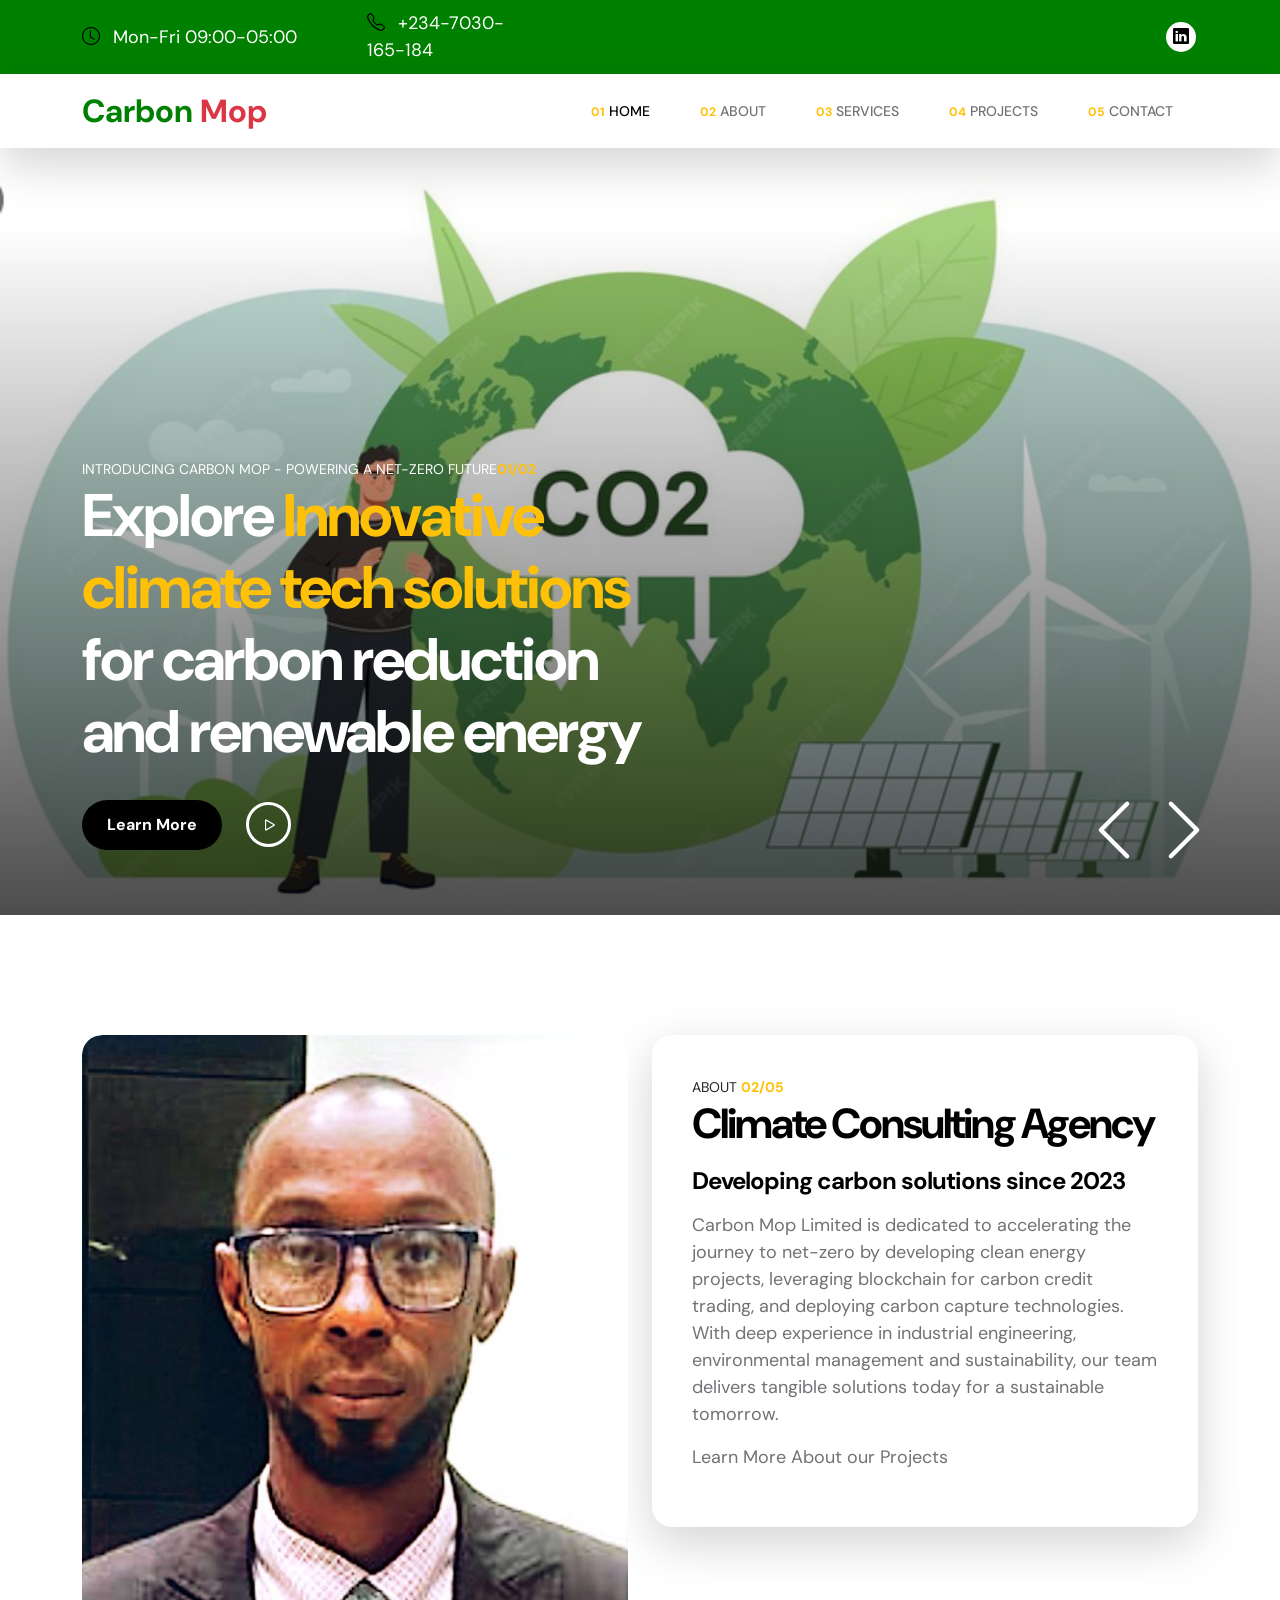
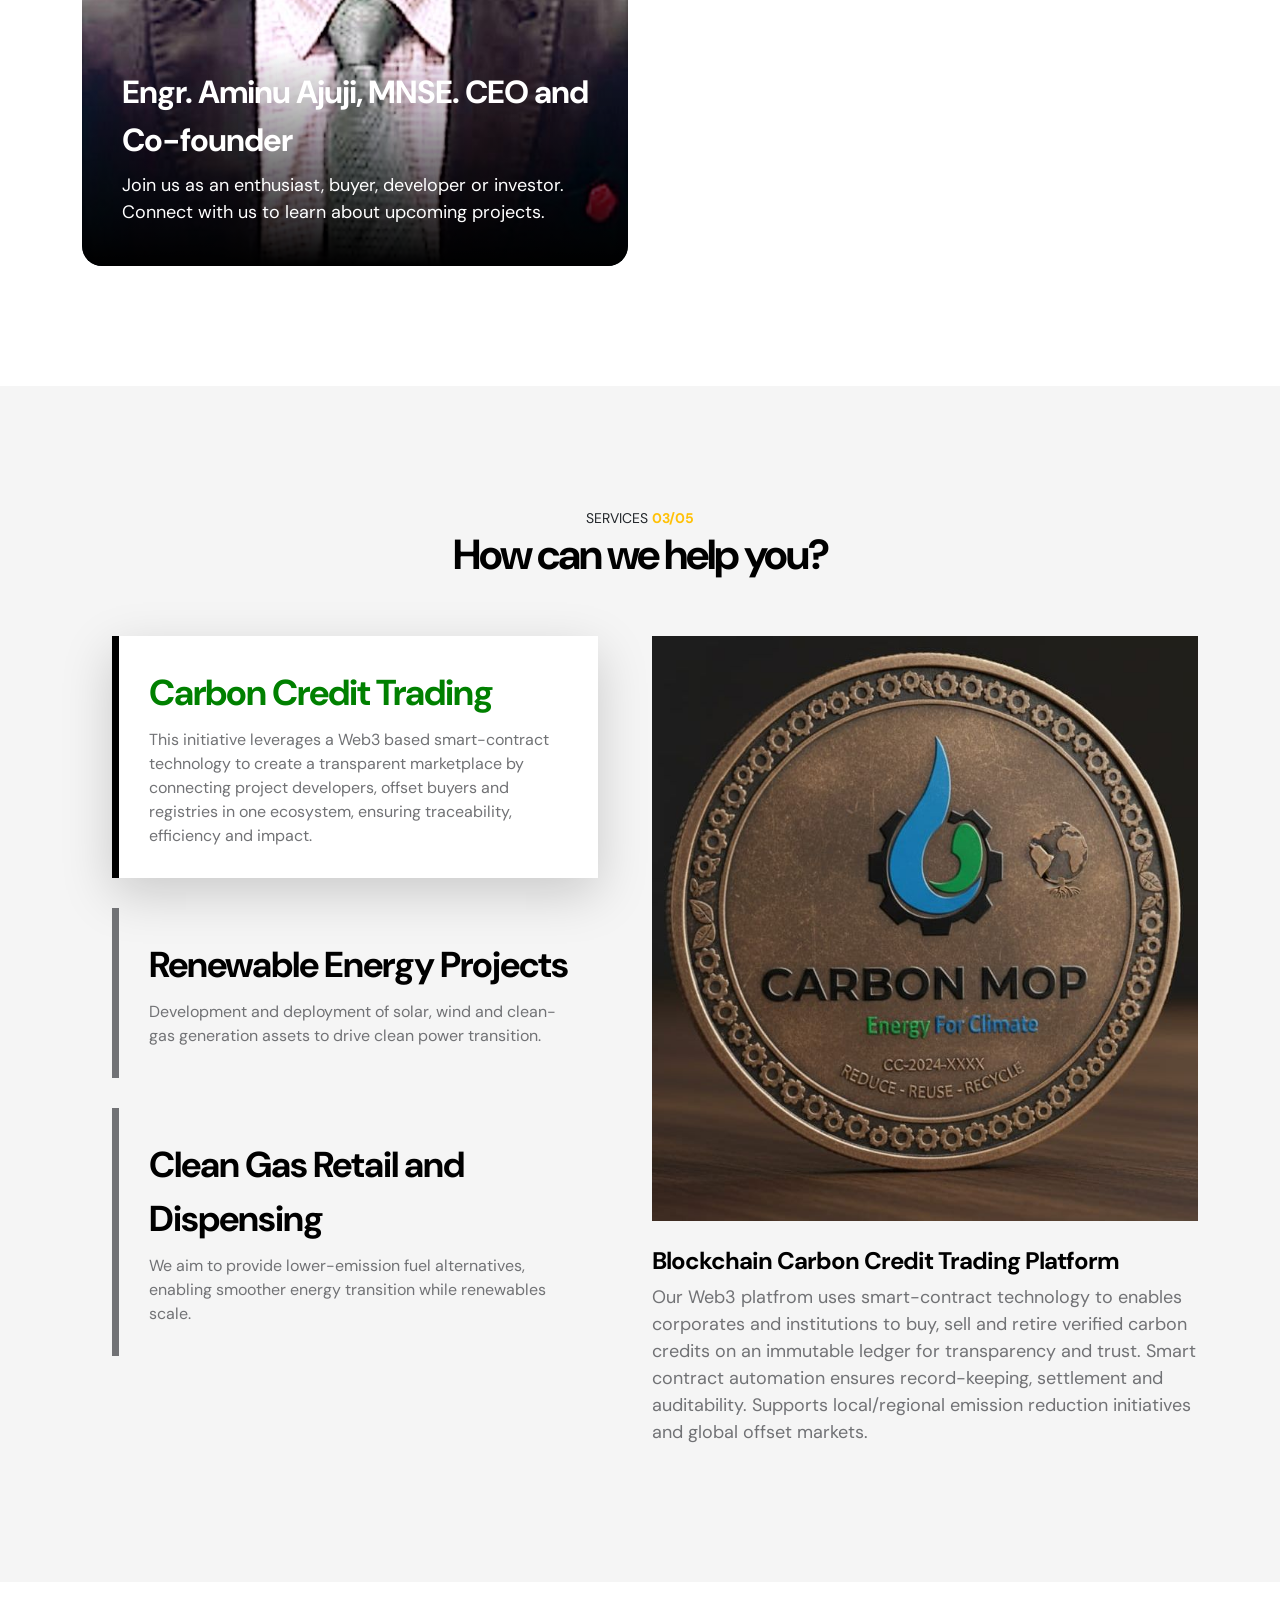
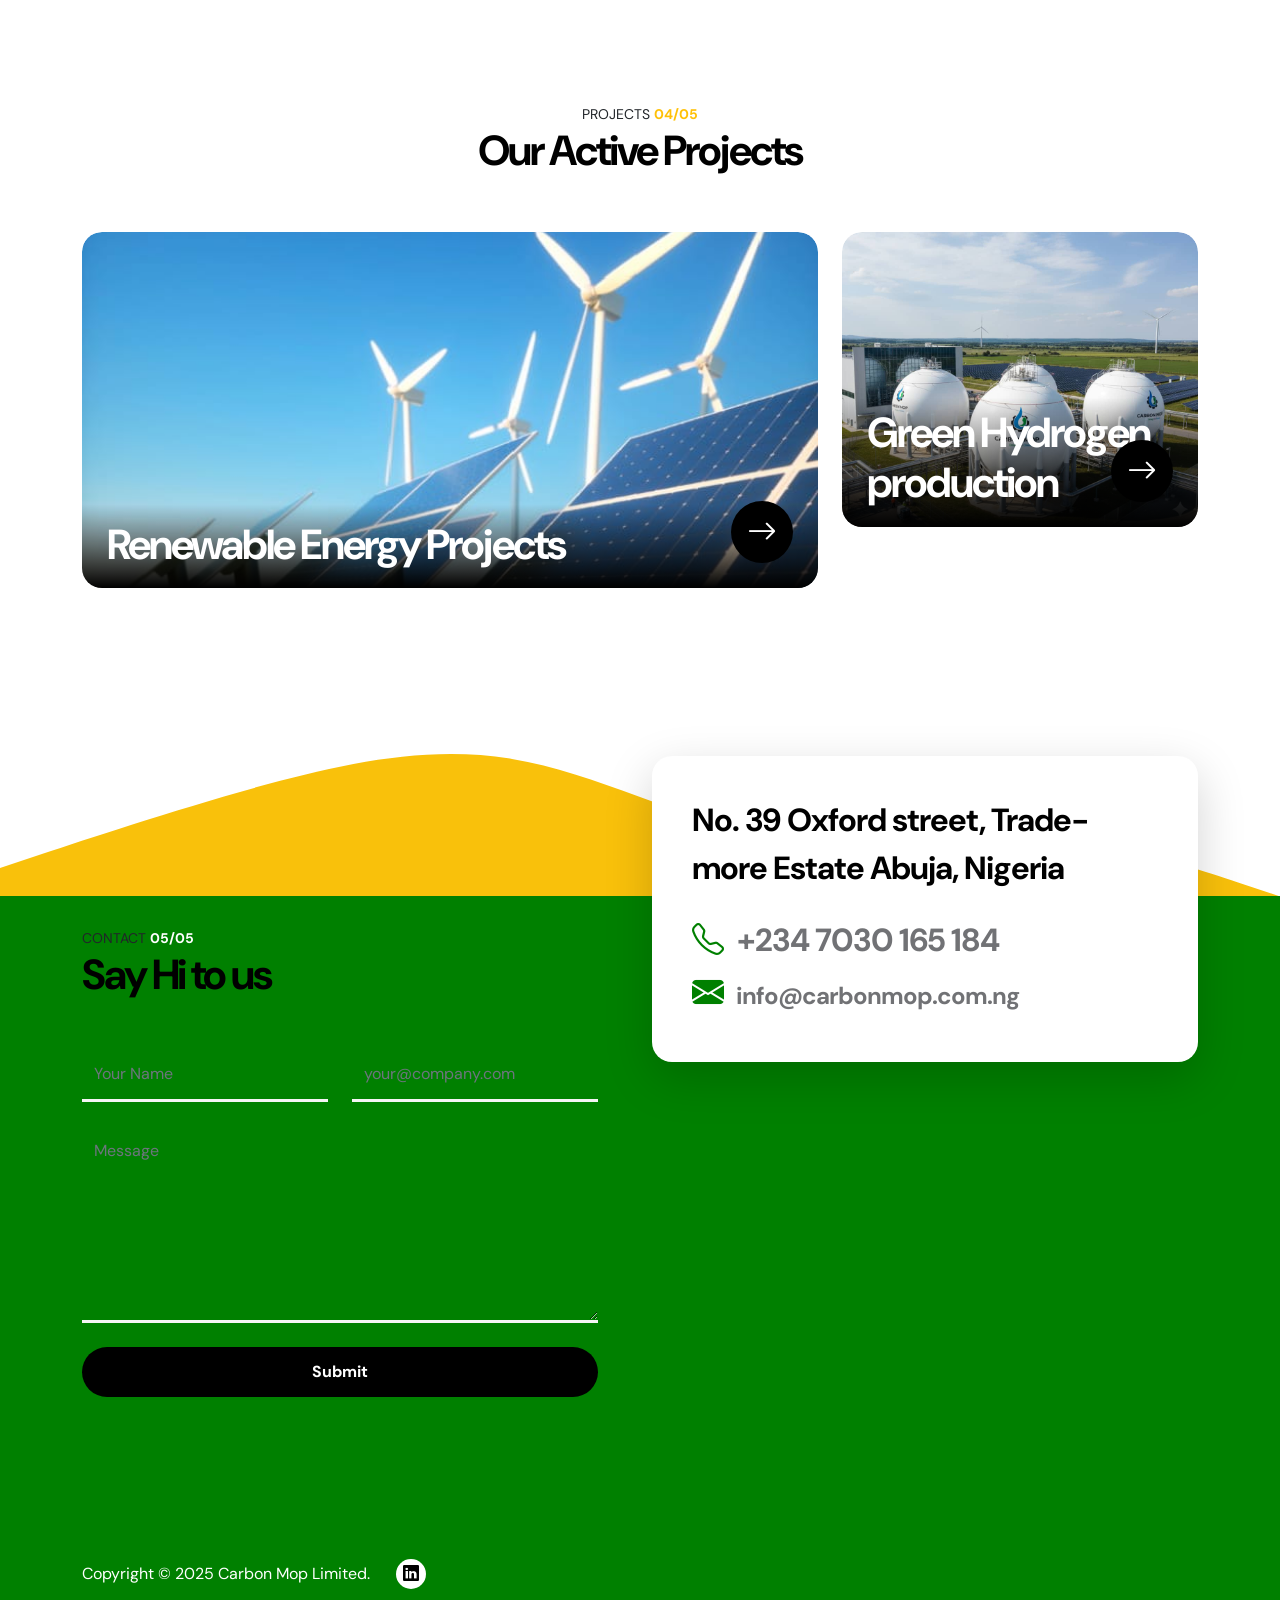
<file: index.html>
<!doctype html>
<html lang="en">
    <head>
        <meta charset="utf-8">
        <meta name="viewport" content="width=device-width, initial-scale=1">

        <meta name="description" content="">
        <meta name="author" content="Tooplate">

        <title>Carbon MOP Limited</title>

        <!-- CSS FILES -->
        <link rel="preconnect" href="https://fonts.googleapis.com">
        
        <link rel="preconnect" href="https://fonts.gstatic.com" crossorigin>
        
        <link href="https://fonts.googleapis.com/css2?family=DM+Sans:wght@400;500;700&display=swap" rel="stylesheet">

        <link href="css/bootstrap.min.css" rel="stylesheet">

        <link href="css/bootstrap-icons.css" rel="stylesheet">

        <link href="css/magnific-popup.css" rel="stylesheet">

        <link href="css/tooplate-waso-strategy.css" rel="stylesheet">
        
<!--


-->

    </head>
    
    <body id="section_1">

        <header class="site-header">
            <div class="container">
                <div class="row align-items-center">

                    <div class="col-lg-3 col-md-5 col-7">
                        <p class="text-white mb-0">
                            <i class="bi-clock site-header-icon me-2"></i>
                            Mon-Fri 09:00-05:00
                        </p>
                    </div>

                    <div class="col-lg-2 col-md-3 col-5">
                        <p class="text-white mb-0">
                            <a href="tel: +2347030165184" class="text-white">
                                <i class="bi-telephone site-header-icon me-2"></i>
                                +234-7030-165-184
                            </a>
                        </p>
                    </div>

                    <div class="col-lg-3 col-md-3 col-12 ms-auto">
                        <ul class="social-icon">
                           

                            <li><a href="https://www.linkedin.com/company/carbon-mop-limited/" class="social-icon-link bi-linkedin"></a></li>

                         <!--   <li><a href="https://twitter.com/minthu" class="social-icon-link bi-twitter"></a></li>
								 <li><a href="https://facebook.com/tooplate" class="social-icon-link bi-facebook"></a></li>

                            <li><a href="https://www.youtube.com/tooplate" class="social-icon-link bi-youtube"></a></li>-->
                        </ul>
                    </div>

                </div>
            </div>
        </header>

        <nav class="navbar navbar-expand-lg bg-white shadow-lg">
            <div class="container">

                <a href="#" class="navbar-brand">Carbon <span class="text-danger">Mop</span></a>

                <button class="navbar-toggler" type="button" data-bs-toggle="collapse" data-bs-target="#navbarNav" aria-controls="navbarNav" aria-expanded="false" aria-label="Toggle navigation">
                    <span class="navbar-toggler-icon"></span>
                </button>

                <div class="collapse navbar-collapse" id="navbarNav">
                    <ul class="navbar-nav ms-auto">
                        <li class="nav-item">
                            <a class="nav-link click-scroll" href="#section_1"><small class="small-title"><strong class="text-warning">01</strong></small> Home</a>
                        </li>

                        <li class="nav-item">
                            <a class="nav-link click-scroll" href="#section_2"><small class="small-title"><strong class="text-warning">02</strong></small> About</a>
                        </li>

                        <li class="nav-item">
                            <a class="nav-link click-scroll" href="#section_3"><small class="small-title"><strong class="text-warning">03</strong></small> Services</a>
                        </li>

                        <li class="nav-item">
                            <a class="nav-link click-scroll" href="file:///home/fauwaz/Documents/Websites/2130_waso_strategy/project-detail.html"><small class="small-title"><strong class="text-warning">04</strong></small> Projects</a>
                        </li>

                        <li class="nav-item">
                            <a class="nav-link click-scroll" href="#section_5"><small class="small-title"><strong class="text-warning">05</strong></small> Contact</a>
                        </li>
                    </ul>
                <div>
                        
            </div>
        </nav>

        <main>

            <section class="hero">
                <div class="container-fluid h-100">
                    <div class="row h-100">

                        <div id="carouselExampleCaptions" class="carousel carousel-fade hero-carousel slide" data-bs-ride="carousel">
                            <div class="carousel-inner">
                                <div class="carousel-item active">
                                    <div class="container position-relative h-100">
                                        <div class="carousel-caption d-flex flex-column justify-content-center">
                                            <small class="small-title">Introducing Carbon Mop - Powering a Net-Zero Future<strong class="text-warning">01/02</strong></small>

                                            <h1>Explore <span class="text-warning">Innovative climate tech solutions</span> for carbon reduction and renewable energy</h1>

                                            <div class="d-flex align-items-center mt-4">
                                                <a class="custom-btn btn custom-link" href="#section_3">Learn More</a>

                                                <a class="popup-youtube custom-icon d-flex ms-4" href="https://www.youtube.com/watch?v=AYaHuZ4BB6Y">
                                                    <i class="bi-play play-icon d-flex m-auto text-white"></i>
                                                </a>
                                            </div>
                                        </div>
                                    </div>

                                    <div class="carousel-image-wrap">
                                        <img src="images/slide/Screenshot From 2025-10-30 15-09-56.png" class="img-fluid carousel-image" alt="">
                                    </div>
                                </div>

                                <div class="carousel-item">
                                    <div class="container position-relative h-100">
                                        <div class="carousel-caption d-flex flex-column justify-content-center">
                                            <small class="small-title">Blockchain-Enabled Carbon Markets <strong class="text-warning">02/02</strong></small>

                                            <h1>Transparent. Secure. Scalable. <span class="text-warning">Trade carbon credits with confidence</span></h1>

                                            <div class="d-flex align-items-center mt-4">
                                                <a class="custom-btn btn custom-link" href="#section_3">Explore Capabilities</a>

                                                <a class="popup-youtube custom-icon d-flex ms-4" href="https://www.youtube.com/watch?v=VStvZjykQ00">
                                                    <i class="bi-play play-icon d-flex m-auto text-white"></i>
                                                </a>
                                            </div>
                                        </div>
                                    </div>
                                    
                                    <div class="carousel-image-wrap">
                                        <img src="images/slide/high-angle-two-stacks-coins-grass-with-jar-plants.jpg" class="img-fluid carousel-image" alt="">
                                    </div>
                                </div>

                                <button class="carousel-control-prev" type="button" data-bs-target="#carouselExampleCaptions" data-bs-slide="prev">
                                    <span class="carousel-control-prev-icon" aria-hidden="true"></span>
                                    <span class="visually-hidden">Previous</span>
                                </button>

                                <button class="carousel-control-next" type="button" data-bs-target="#carouselExampleCaptions" data-bs-slide="next">
                                    <span class="carousel-control-next-icon" aria-hidden="true"></span>
                                    <span class="visually-hidden">Next</span>
                                </button>
                            </div>
                        </div>

                    </div>
                </div>
            </section>


            <section class="about section-padding" id="section_2">
                <div class="container">
                    <div class="row">

                        <div class="col-lg-6 col-12 mb-5 mb-lg-0">
                            <div class="about-image-wrap h-100">
                                <img src="images/IMG-20251101-WA0003.jpg" class="img-fluid about-image" alt="">

                                <div class="about-image-info">
                                    <h4 class="text-white">Engr. Aminu Ajuji, MNSE. CEO and Co-founder</h4>

                                    <p class="text-white mb-0">Join us as an enthusiast, buyer, developer or investor. Connect with us to learn about upcoming projects.</p>
                                </div>
                            </div>
                        </div>

                        <div class="col-lg-6 col-12 d-flex flex-column">
                            <div class="about-thumb bg-white shadow-lg">
                                
                                <div class="about-info">
                                    <small class="small-title">About <strong class="text-warning">02/05</strong></small>

                                    <h2 class="mb-3">Climate Consulting Agency</h2>

                                    <h5 class="mb-3"> Developing carbon solutions since 2023</h5>

                                    <p>Carbon Mop Limited is dedicated to accelerating the journey to net-zero by developing clean energy projects, leveraging blockchain for carbon credit trading, and deploying carbon capture technologies. With deep experience in industrial engineering, environmental management and sustainability, our team delivers tangible solutions today for a sustainable tomorrow.</p>

                                    <p> <a href="project-detail.html">Learn More About our Projects</a></p>
                                </div>
                            </div>

                          <!--  <div class="row h-100">
                                <div class="col-lg-6 col-6">
                                    <div class="about-thumb d-flex flex-column justify-content-center bg-danger mb-lg-0 h-100">
                                        
                                        <div class="about-info">
                                            <h5 class="text-white mb-4">We're growing business dolor</h5>

                                            <a class="custom-btn btn custom-bg-primary" href="#section_3">Join us</a>
                                        </div>
                                    </div>
                                </div>

                                <div class="col-lg-6 col-6">
                                    <div class="about-thumb d-flex flex-column justify-content-center bg-warning mb-lg-0 h-100">
                                        
                                        <div class="about-info">
                                            <h5 class="text-white mb-4">How did you about us?</h5>

                                            <p class="text-white mb-0">Lorem ipsum dolor sit consectetur</p>
                                        </div>
                                    </div>
                                </div>-->
                            </div>
                        </div>

                    </div>
                </div>
            </section>

            <section class="services section-padding" id="section_3">
                <div class="container">
                    <div class="row">

                        <div class="col-lg-10 col-12 text-center mx-auto mb-5">
                            <small class="small-title">Services <strong class="text-warning">03/05</strong></small>

                            <h2>How can we help you?</h2>

                        </div>

                        <div class="col-lg-6 col-12">
                            <nav>
                                <div class="nav nav-tabs flex-column align-items-baseline" id="nav-tab" role="tablist">
                                    <button class="nav-link active" id="nav-business-tab" data-bs-toggle="tab" data-bs-target="#nav-business" type="button" role="tab" aria-controls="nav-business" aria-selected="true">
                                        <h3> Carbon Credit Trading </h3>

                                        <span>This initiative leverages a Web3 based smart-contract technology to create a transparent marketplace by connecting project developers, offset buyers and registries in one ecosystem, ensuring traceability, efficiency and impact.</span>
                                    </button>

                                    <button class="nav-link" id="nav-strategy-tab" data-bs-toggle="tab" data-bs-target="#nav-strategy" type="button" role="tab" aria-controls="nav-strategy" aria-selected="false">
                                        <h3>Renewable Energy Projects</h3>
                                        
                                        <span>Development and deployment of solar, wind and clean-gas generation assets to drive clean power transition.</span>
                                    </button>

                                    <button class="nav-link" id="nav-video-tab" data-bs-toggle="tab" data-bs-target="#nav-video" type="button" role="tab" aria-controls="nav-video" aria-selected="false">
                                        <h3>Clean Gas Retail and Dispensing</h3>
                                        
                                        <span>We aim to provide lower-emission fuel alternatives, enabling smoother energy transition while renewables scale.</span>
                                    </button>
                                </div>
                            </nav>
                        </div>

                        <div class="col-lg-6 col-12">
                            <div class="tab-content" id="nav-tabContent">
                                <div class="tab-pane fade show active" id="nav-business" role="tabpanel" aria-labelledby="nav-intro-tab">
                                    <img src="images/services/IMG-20251030-WA0001~2.jpg" class="img-fluid" alt="">

                                    <h5 class="mt-4 mb-2">Blockchain Carbon Credit Trading Platform</h5>

                                    <p>Our Web3 platfrom uses smart-contract technology to enables corporates and institutions to buy, sell and retire verified carbon credits on an immutable ledger for transparency and trust.

										Smart contract automation ensures record-keeping, settlement and auditability.

										Supports local/regional emission reduction initiatives and global offset markets.</p>

                                    <ul>
                                        
                                    </ul>
                                </div>

                                <div class="tab-pane fade show" id="nav-strategy" role="tabpanel" aria-labelledby="nav-strategy-tab">
                                    <img src="images/services/renewable-energy.jpg" class="img-fluid" alt="">

                                    <h5 class="mt-4 mb-2">Renewable Energy </h5>

                                    <div class="row">
                                        <div class="col-lg-6 col-12">
                                            <p>We identify opportunities, manage permitting and financing, build and operate renewable and clean energy projects from concept to commissioning.</p>
                                        </div>

                                        <div class="col-lg-6 col-12">
                                            <p>We partner with industrial users and communities to deliver resilient, low-carbon energy infrastructure.</p>
                                        </div>
                                    </div>
                                </div>

                                <div class="tab-pane fade show" id="nav-video" role="tabpanel" aria-labelledby="nav-video-tab">
                                    <img src="images/services/clean-gas-retail.jpg" class="img-fluid" alt="">

                                    <h5 class="mt-4 mb-2">Clean Gas Retailing</h5>

                                    <p>By providing lower-emission fuel alternatives, enabling smoother energy transition while renewables scale.</p>
                                </div>


                            </div>
                        </div>

                    </div>
                </div>
            </section>

            <section class="projects section-padding pb-0" id="section_4">
                <div class="container">
                    <div class="row">

                        <div class="col-lg-10 col-12 text-center mx-auto mb-5">
                            <small class="small-title">Projects <strong class="text-warning">04/05</strong></small>

                            <h2>Our Active Projects </h2>
                        </div>
						<!--
                        <div class="col-lg-4 col-12">
                            <div class="projects-thumb projects-thumb-small">
                                <a href="project-detail.html">
                                    <img src="images/projects/pj-gal-szabo-CIXXIWxxec4-unsplash.jpg" class="img-fluid projects-image" alt="">
                                    
                                    <div class="projects-info">
                                        <div class="projects-title-wrap">
                                            <small class="projects-small-title">Business</small>

                                            <h2 class="projects-title">MCL Group</h2>
                                        </div>

                                        <div class="projects-btn-wrap mt-4">
                                            <span class="custom-btn btn">
                                                <i class="bi-arrow-right"></i>
                                            </span>
                                        </div>
                                    </div>
                                </a>
                            </div>
                        </div>

                        <div class="col-lg-4 col-12">
                            <div class="projects-thumb projects-thumb-small">
                                <a href="project-detail.html">
                                    <img src="images/projects/team-fredi-FN3vmVee2sI-unsplash.jpg" class="img-fluid projects-image" alt="">
                                    
                                    <div class="projects-info">
                                        <div class="projects-title-wrap">
                                            <small class="projects-small-title">Strategy Planning</small>

                                            <h2 class="projects-title">Fredi</h2>
                                        </div>

                                        <div class="projects-btn-wrap mt-4">
                                            <span class="custom-btn btn" href="project-detail.html">
                                                <i class="bi-arrow-right"></i>
                                            </span>
                                        </div>
                                    </div>
                                </a>
                            </div>
                        </div>

                        <div class="col-lg-4 col-12">
                            <div class="projects-thumb projects-thumb-small">
                                <a href="project-detail.html">
                                    <img src="images/projects/vmsign-x9yGe7wnvKQ-unsplash.jpg" class="img-fluid projects-image" alt="">
                                    
                                    <div class="projects-info">
                                        <div class="projects-title-wrap">
                                            <small class="projects-small-title">Video Content</small>

                                            <h2 class="projects-title">Banana</h2>
                                        </div>

                                        <div class="projects-btn-wrap mt-4">
                                            <span class="custom-btn btn" href="project-detail.html">
                                                <i class="bi-arrow-right"></i>
                                            </span>
                                        </div>
                                    </div>
                                </a>
                            </div>
                        </div>-->

                        <div class="col-lg-8 col-12">
                            <div class="projects-thumb projects-thumb-large">
                                <a href="project-detail.html">
                                    <img src="images/projects/renewable-energy.jpg" class="img-fluid projects-image" alt="">
                                    
                                    <div class="projects-info">
                                        <div class="projects-title-wrap">
                                            <small class="projects-small-title"></small>

                                            <h2 class="projects-title">Renewable Energy Projects</h2>
                                        </div>

                                        <div class="projects-btn-wrap mt-4">
                                            <span class="custom-btn btn" href="project-detail.html">
                                                <i class="bi-arrow-right"></i>
                                            </span>
                                        </div>
                                    </div>
                                </a>
                            </div>
                        </div>

                        <div class="col-lg-4 col-12">
                            <div class="projects-thumb projects-thumb-small">
                                <a href="project-detail.html">
                                    <img src="images/projects/green-hydrogen.jpg" class="img-fluid projects-image" alt="">
                                    
                                    <div class="projects-info">
                                        <div class="projects-title-wrap">
                                            <small class="projects-small-title"></small>

                                            <h2 class="projects-title">Green Hydrogen production</h2>
                                        </div>

                                        <div class="projects-btn-wrap mt-4">
                                            <span class="custom-btn btn" href="project-detail.html">
                                                <i class="bi-arrow-right"></i>
                                            </span>
                                        </div>
                                    </div>
                                </a>
                            </div>
                        </div>

                    </div>
                </div>
            </section>

            <section class="contact" id="section_5">

            <svg xmlns="http://www.w3.org/2000/svg" viewBox="0 0 1440 320"><path fill="#f9c10b" fill-opacity="1" d="M0,288L48,272C96,256,192,224,288,197.3C384,171,480,149,576,165.3C672,181,768,235,864,250.7C960,267,1056,245,1152,250.7C1248,256,1344,288,1392,304L1440,320L1440,320L1392,320C1344,320,1248,320,1152,320C1056,320,960,320,864,320C768,320,672,320,576,320C480,320,384,320,288,320C192,320,96,320,48,320L0,320Z"></path></svg>

                <div class="contact-container-wrap">
                    <div class="container">
                        <div class="row">

                            <div class="col-lg-6 col-12">
                                <form class="custom-form contact-form" action="" method="post" role="form">
                                    <small class="small-title">Contact <strong class="text-white">05/05</strong></small>

                                    <h2 class="mb-5">Say Hi to us</h2>

                                    <div class="row">
                                        <div class="col-lg-6 col-md-6 col-12">                                    
                                            <input type="text" name="name" id="name" class="form-control" placeholder="Your Name" required="">
                                        </div>

                                        <div class="col-lg-6 col-md-6 col-12">         
                                            <input type="email" name="email" id="email" pattern="[^ @]*@[^ @]*" class="form-control" placeholder="your@company.com" required="">
                                        </div>

                                        <div class="col-12">
                                            <textarea class="form-control" rows="7" id="message" name="message" placeholder="Message"></textarea>

                                            <button type="submit" class="form-control">Submit</button>
                                        </div>

                                    </div>
                                </form>
                            </div>

                            <div class="col-lg-6 col-12">
                                <div class="contact-thumb">
                                    
                                    <div class="contact-info bg-white shadow-lg">
                                        <h4 class="mb-4">No. 39 Oxford street, Trade-more Estate Abuja, Nigeria</h4>

                                        <h4 class="mb-2">
                                            <a href="tel: +2347030165184">
                                                <i class="bi-telephone contact-icon me-2"></i>
                                                +234 7030 165 184
                                            </a>
                                        </h4>

                                        <h5>
                                            <a href="mailto:trustaminu@gmail.com" class="footer-link">
                                                <i class="bi-envelope-fill contact-icon me-2"></i>
                                                info@carbonmop.com.ng
                                            </a>
                                        </h5>
                                        
                                        <!-- Copy "embed a map" HTML code from any point on Google Maps -> Share Link  -->
                                        
                                       <!-- <iframe class="google-map mt-4" src="https://www.google.com/maps/embed?pb=!1m18!1m12!1m3!1d4063.103580426464!2d-83.0264337484065!3d42.33402597908653!2m3!1f0!2f0!3f0!3m2!1i1024!2i768!4f13.1!3m3!1m2!1s0x883b2cce05ddf4f1%3A0xcc0559eb3fda00c9!2sDetroit%20Riverwalk%2C%20Detroit%2C%20MI!5e1!3m2!1sen!2sus!4v1657814406289!5m2!1sen!2sus" width="100%" height="300" allowfullscreen="" loading="lazy"></iframe>-->
                                        
                                    </div>
                                </div>
                            </div>

                        </div>
                    </div>
                </div>
            </section>

        </main>

        <footer class="site-footer">
            <div class="container">
                <div class="row">
                        
                    <div class="col-lg-6 col-12">
                        <div class="site-footer-wrap d-flex align-items-center">
                            <p class="copyright-text mb-0 me-4">Copyright © 2025 Carbon Mop Limited.</p>

                            <ul class="social-icon">
                                <li><a href="https://www.linkedin.com/company/carbon-mop-limited/" class="social-icon-link bi-linkedin"></a></li>

                            
                            </ul>
                            
                        </div>
                    </div>
                    
                    <div class="col-lg-6 col-12">
                    
                    </div>

                </div>
            </div>
        </footer>

        <!-- JAVASCRIPT FILES -->
        <script src="js/jquery.min.js"></script>
        <script src="js/bootstrap.min.js"></script>
        <script src="js/jquery.sticky.js"></script>
        <script src="js/jquery.magnific-popup.min.js"></script>
        <script src="js/magnific-popup-options.js"></script>
        <script src="js/click-scroll.js"></script>
        <script src="js/custom.js"></script>

    </body>
</html>
</file>
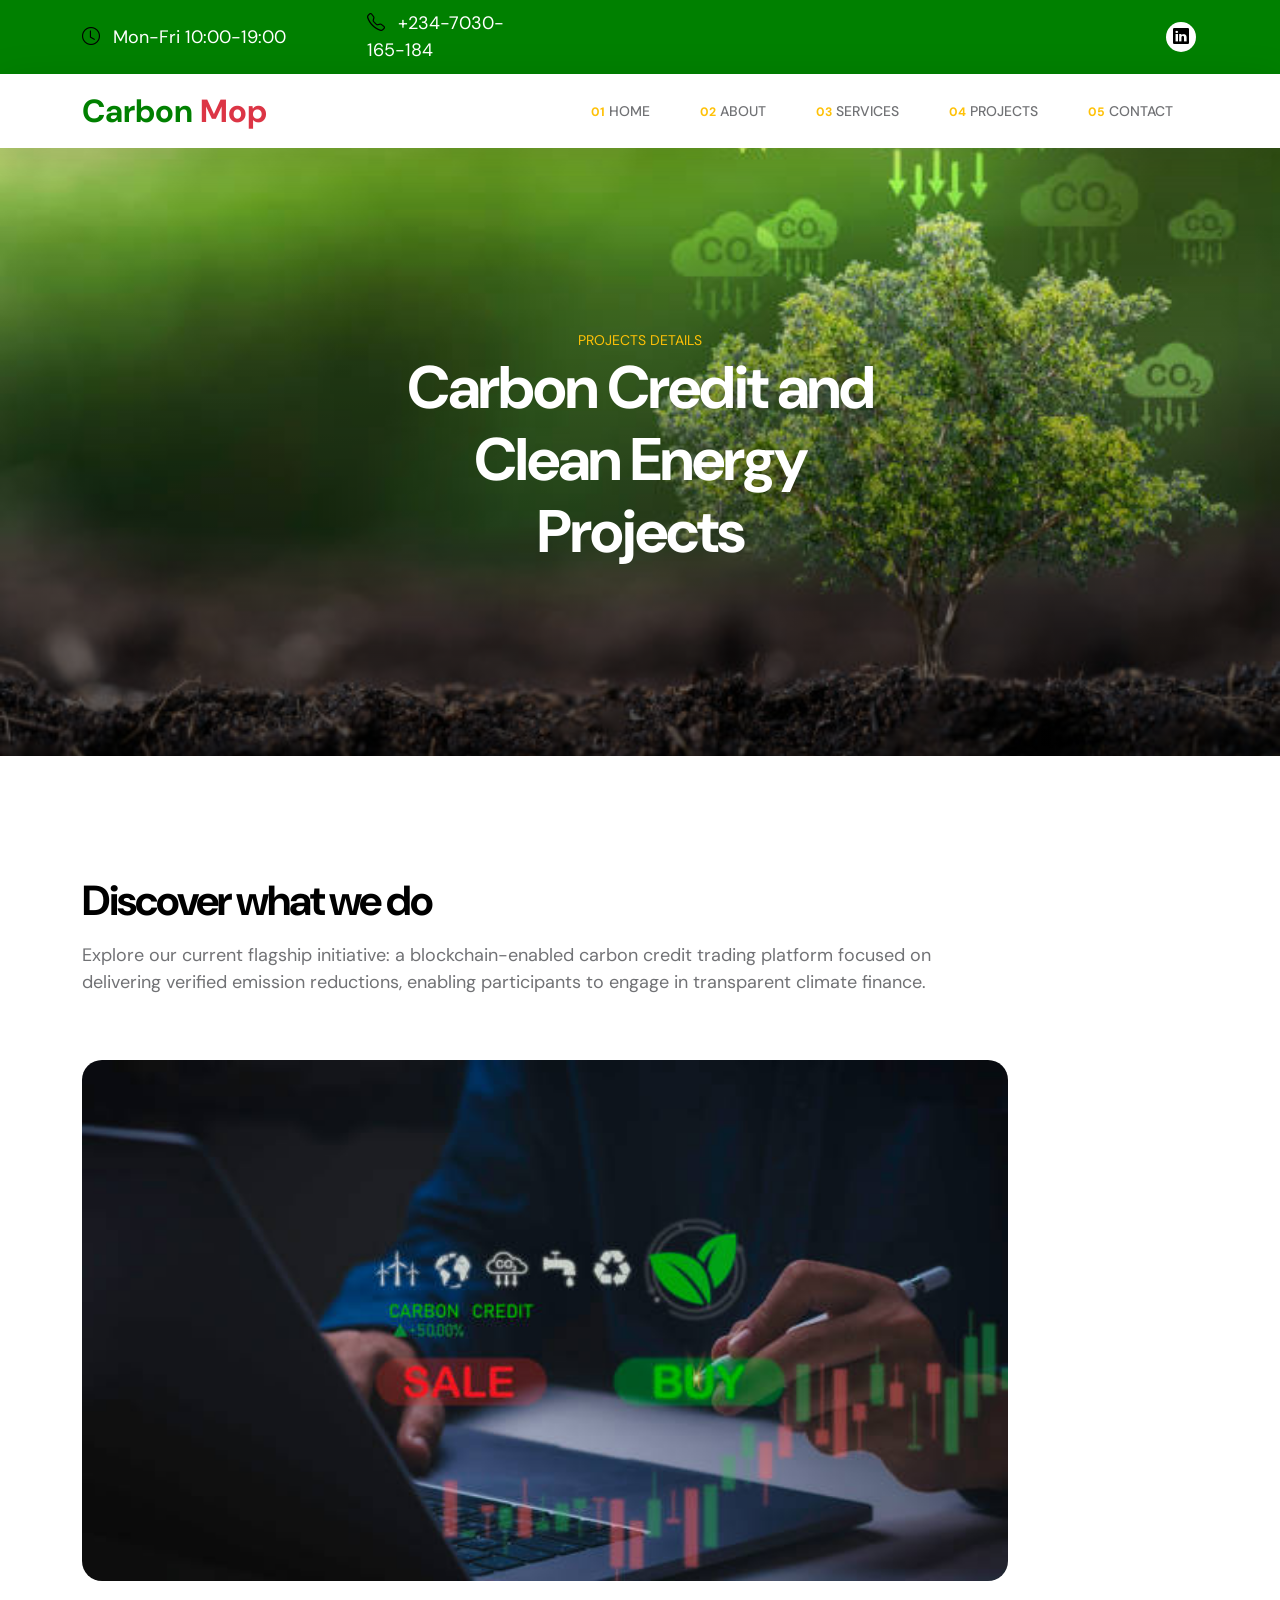
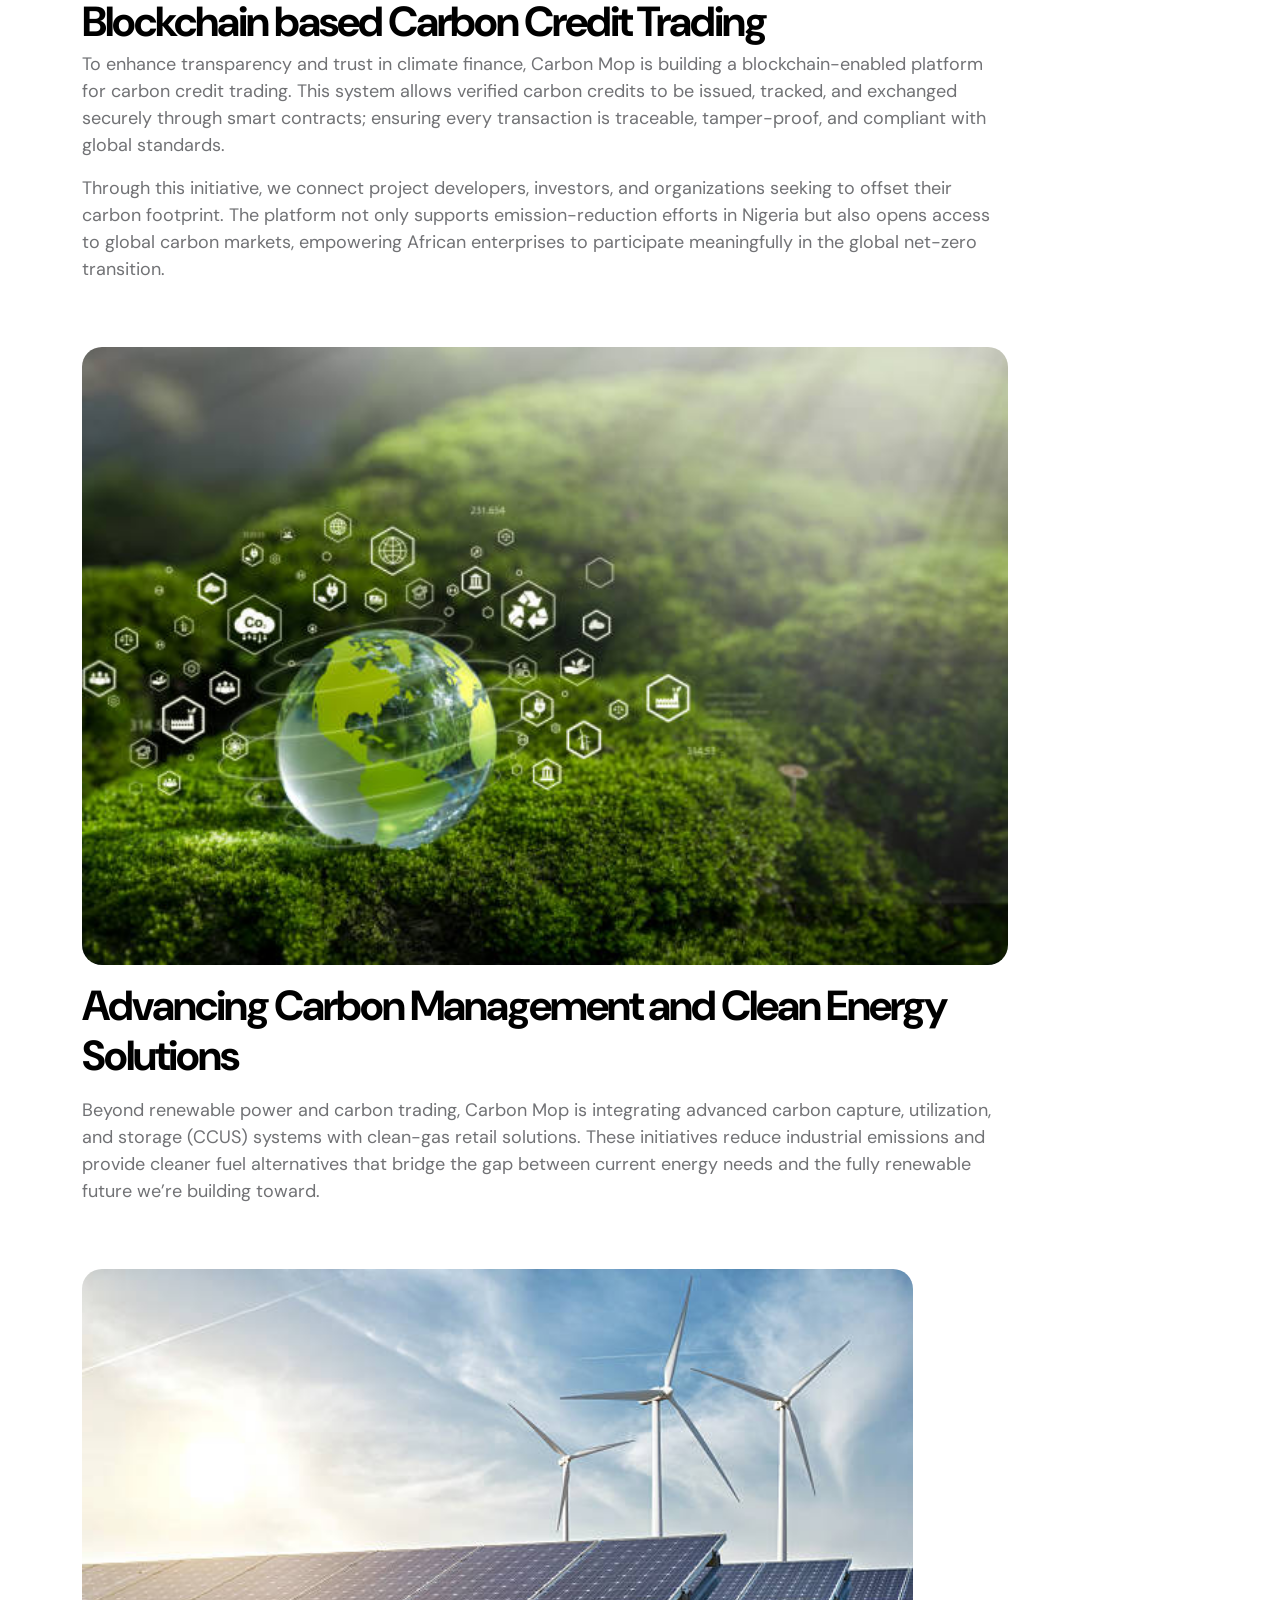
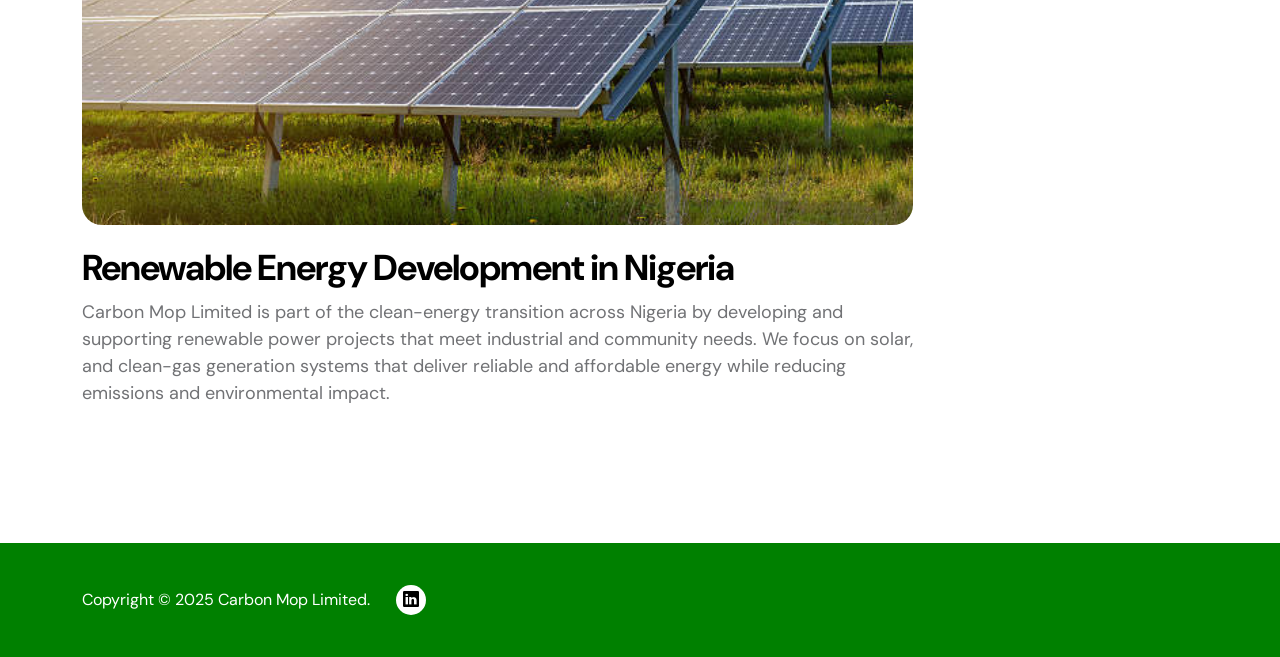
<file: project-detail.html>
<!doctype html>
<html lang="en">
    <head>
        <meta charset="utf-8">
        <meta name="viewport" content="width=device-width, initial-scale=1">

        <meta name="description" content="">
        <meta name="author" content="Tooplate">

        <title>Carbon Mop Limited</title>

        <!-- CSS FILES -->
        <link rel="preconnect" href="https://fonts.googleapis.com">
        
        <link rel="preconnect" href="https://fonts.gstatic.com" crossorigin>
        
        <link href="https://fonts.googleapis.com/css2?family=DM+Sans:wght@400;500;700&display=swap" rel="stylesheet">

        <link href="css/bootstrap.min.css" rel="stylesheet">

        <link href="css/bootstrap-icons.css" rel="stylesheet">

        <link href="css/magnific-popup.css" rel="stylesheet">

        <link href="css/tooplate-waso-strategy.css" rel="stylesheet">
        
<!--


-->

    </head>
    
    <body class="projects-detail-page" id="section_1">

        <header class="site-header">
            <div class="container">
                <div class="row align-items-center">

                    <div class="col-lg-3 col-md-5 col-7">
                        <p class="text-white mb-0">
                            <i class="bi-clock site-header-icon me-2"></i>
                            Mon-Fri 10:00-19:00
                        </p>
                    </div>

                    <div class="col-lg-2 col-md-3 col-5">
                        <p class="text-white mb-0">
                            <a href="tel: +2347030165184" class="text-white">
                                <i class="bi-telephone site-header-icon me-2"></i>
                                +234-7030-165-184
                            </a>
                        </p>
                    </div>

                    <div class="col-lg-3 col-md-3 col-12 ms-auto">
                        <ul class="social-icon">
                            <li><a href="https://www.linkedin.com/company/carbon-mop-limited/" class="social-icon-link bi-linkedin"></a></li>
                     
                        </ul>
                    </div>

                </div>
            </div>
        </header>

        <nav class="navbar navbar-expand-lg bg-white shadow-lg">
            <div class="container">

                <a href="index.html" class="navbar-brand">Carbon <span class="text-danger">Mop</span></a>

                <button class="navbar-toggler" type="button" data-bs-toggle="collapse" data-bs-target="#navbarNav" aria-controls="navbarNav" aria-expanded="false" aria-label="Toggle navigation">
                    <span class="navbar-toggler-icon"></span>
                </button>

                <div class="collapse navbar-collapse" id="navbarNav">
                    <ul class="navbar-nav ms-auto">
                        <li class="nav-item">
                            <a class="nav-link" href="index.html#section_1"><small class="small-title"><strong class="text-warning">01</strong></small> Home</a>
                        </li>

                        <li class="nav-item">
                            <a class="nav-link" href="index.html#section_2"><small class="small-title"><strong class="text-warning">02</strong></small> About</a>
                        </li>

                        <li class="nav-item">
                            <a class="nav-link" href="index.html#section_3"><small class="small-title"><strong class="text-warning">03</strong></small> Services</a>
                        </li>

                        <li class="nav-item">
                            <a class="nav-link" href="index.html#section_4"><small class="small-title"><strong class="text-warning">04</strong></small> Projects</a>
                        </li>

                        <li class="nav-item">
                            <a class="nav-link" href="index.html#section_5"><small class="small-title"><strong class="text-warning">05</strong></small> Contact</a>
                        </li>
                    </ul>
                <div>
                        
            </div>
        </nav>

        <main>

            <section class="hero section-hero section-padding">
                <div class="container">
                    <div class="row">

                        <div class="col-lg-6 col-12 text-center mx-auto">
                            <div class="section-hero-text">
                                <small class="small-title text-warning">Projects Details</small>

                                <h1 class="text-white">Carbon Credit and Clean Energy Projects</h1>
                            </div>
                        </div>

                    </div>
                </div>
            </section>


            <section class="projects section-padding">
                <div class="container">
                    <div class="row">

                        <div class="col-lg-10 col-12 mb-5">
                            <h2 class="mb-3">Discover what we do</h2>

                            <p>Explore our current flagship initiative: a blockchain-enabled carbon credit trading platform focused on delivering verified emission reductions, enabling participants to engage in transparent climate finance.</p>

                        </div>

                        <div class="col-lg-10 col-12 mb-5">
                            <img src="images/projects/carbon-credit-trading.jpg" class="img-fluid projects-image" alt="">

                            <h2 class="mt-3 mb-1">Blockchain based Carbon Credit Trading</h2>

                            <p>To enhance transparency and trust in climate finance, Carbon Mop is building a blockchain-enabled platform for carbon credit trading. This system allows verified carbon credits to be issued, tracked, and exchanged securely through smart contracts; ensuring every transaction is traceable, tamper-proof, and compliant with global standards.</p>

                            <p>Through this initiative, we connect project developers, investors, and organizations seeking to offset their carbon footprint. The platform not only supports emission-reduction efforts in Nigeria but also opens access to global carbon markets, empowering African enterprises to participate meaningfully in the global net-zero transition.</p>
                        </div>

                        <div class="col-lg-10 col-12 mb-5">
                            <img src="images/projects/carbon-trading.jpg" class="img-fluid projects-image" alt="">

                            <h2 class="mt-3 mb-1">Advancing Carbon Management and Clean Energy Solutions</h2>

                            <p></p>

                            <p>Beyond renewable power and carbon trading, Carbon Mop is integrating advanced carbon capture, utilization, and storage (CCUS) systems with clean-gas retail solutions. These initiatives reduce industrial emissions and provide cleaner fuel alternatives that bridge the gap between current energy needs and the fully renewable future we’re building toward.</p>
                        </div>

                        <div class="col-lg-9 col-12">
                            <img src="images/projects/clean-energy2.jpg" class="img-fluid projects-image" alt="">

                            <h3 class="mt-3 mb-1">Renewable Energy Development in Nigeria</h3>

                            <p>Carbon Mop Limited is part of the clean-energy transition across Nigeria by developing and supporting renewable power projects that meet industrial and community needs. We focus on solar, and clean-gas generation systems that deliver reliable and affordable energy while reducing emissions and environmental impact.</p>
                        </div>

                        <!--<div class="col-lg-4 col-12 my-lg-0 my-5">
                            <img src="images/projects/elena-baidak-pz69kY0UQuQ-unsplash.jpg" class="img-fluid projects-image" alt="">

                            <h3 class="mt-3 mb-1">Meeting Time</h3>

                            <p>Sed eiusmod esse aliqua sed incididunt aliqua incididunt mollit id et sit proident dolor. That is the new way to start a business.</p>
                        </div>

                        <div class="col-lg-4 col-12">
                            <img src="images/projects/tangerine-newt-AKH4OVEmILc-unsplash.jpg" class="img-fluid projects-image" alt="">

                            <h3 class="mt-3 mb-1">Avocado Work</h3>

                            <p>You may want to visit Too CSS blog for latest collections of Bootstrap Templates. Please tell your friends about our website. Thank you.</p>
                        </div>-->

                    </div>
                </div>
            </section>

        </main>

        <footer class="site-footer">
            <div class="container">
                <div class="row">
                        
                    <div class="col-lg-6 col-12">
                        <div class="site-footer-wrap d-flex align-items-center">
                            <p class="copyright-text mb-0 me-4">Copyright © 2025 Carbon Mop Limited.</p>

                            <ul class="social-icon">
                                <li><a href="https://www.linkedin.com/company/carbon-mop-limited/" class="social-icon-link bi-linkedin"></a></li>

                               <!-- <li><a href="https://pinterest.com/" class="social-icon-link bi-pinterest"></a></li>
    
                                <li><a href="https://twitter.com/minthu" class="social-icon-link bi-twitter"></a></li>
    
                                <li><a href="https://www.youtube.com/" class="social-icon-link bi-youtube"></a></li>-->
                            </ul>
                            
                        </div>
                    </div>
                    
                    <div class="col-lg-6 col-12">
                    	<!--<p class="copyright-text mb-0 me-4">Waso HTML Template is designed by <a href="https://www.tooplate.com/" target="_blank">Tooplate</a></p>-->
                    </div>
                    
                </div>
            </div>
        </footer>

        <!-- JAVASCRIPT FILES -->
        <script src="js/jquery.min.js"></script>
        <script src="js/bootstrap.min.js"></script>
        <script src="js/jquery.sticky.js"></script>
        <script src="js/jquery.magnific-popup.min.js"></script>
        <script src="js/magnific-popup-options.js"></script>
        <script src="js/click-scroll.js"></script>
        <script src="js/custom.js"></script>

    </body>
</html>
</file>
<file: css/tooplate-waso-strategy.css>
/*

Tooplate 2130 Waso Strategy

https://www.tooplate.com/view/2130-waso-strategy

Free Bootstrap 5 HTML Template

*/


/*---------------------------------------
  CUSTOM PROPERTIES ( VARIABLES )   
       
       --primary-color:                #f9c10b;
        --secondary-color:              #dc3545;
     
-----------------------------------------*/
:root {
  --white-color:                  #ffffff;
  --primary-color:                #008000;
  --secondary-color:              #000000;
  --section-bg-color:             #f5f5f5;
  --dark-color:                   #000000;
  --p-color:                      #717275;

  --body-font-family:             'DM Sans', sans-serif;

  --h1-font-size:                 60px;
  --h2-font-size:                 42px;
  --h3-font-size:                 36px;
  --h4-font-size:                 32px;
  --h5-font-size:                 24px;
  --h6-font-size:                 22px;
  --p-font-size:                  18px;
  --menu-font-size:               14px;
  --copyright-text-font-size:     16px;

  --font-weight-normal:           400;
  --font-weight-medium:           500;
  --font-weight-bold:             700;
}

body {
    background: var(--white-color);
    font-family: var(--body-font-family); 
}


/*---------------------------------------
  TYPOGRAPHY               
-----------------------------------------*/

h2,
h3,
h4,
h5,
h6 {
  color: var(--dark-color);
}

h1,
h2,
h3,
h4,
h5,
h6 {
  font-weight: var(--font-weight-bold);
  letter-spacing: -1px;
}

h1 {
  font-size: var(--h1-font-size);
  letter-spacing: -2px;
}

h2 {
  font-size: var(--h2-font-size);
  letter-spacing: -2px;
}

h3 {
  font-size: var(--h3-font-size);
  line-height: inherit;
}

h4 {
  font-size: var(--h4-font-size);
  line-height: inherit;
}

h5 {
  font-size: var(--h5-font-size);
  line-height: normal;
}

h6 {
  font-size: var(--h6-font-size);
}

p {
  color: var(--p-color);
  font-size: var(--p-font-size);
  font-weight: var(--font-weight-normal);
}

ul li {
  color: var(--p-color);
  font-size: var(--p-font-size);
  font-weight: var(--font-weight-normal);
}

a, 
button {
  touch-action: manipulation;
  transition: all 0.3s;
}

a {
  color: var(--p-color);
  text-decoration: none;
}

a:hover {
  color: var(--primary-color);
}

::selection {
  background: var(--primary-color);
  color: var(--white-color);
}

::-moz-selection {
  background: var(--primary-color);
  color: var(--white-color);
}

.section-hero ::selection,
.bg-warning ::selection {
  background: #f9d55c;
}

.section-padding {
  padding-top: 120px;
  padding-bottom: 120px;
}

.custom-border-radius {
  border-radius: 20px;
}

b,
strong {
  font-weight: var(--font-weight-bold);
}

.small-title {
  text-transform: uppercase;
}


/*---------------------------------------
  CUSTOM ICON               
-----------------------------------------*/
.custom-icon {
  display: inline-block;
  height: 45px;
  width: 45px;
  line-height: 45px;
  border: 3px solid var(--white-color);
  text-align: center;
  border-radius: 50%;
  font-size: 20px;
  position: relative;
}

.custom-icon::before,
.custom-icon::after {
  box-sizing: inherit;
  content: "";
  position: absolute;
  width: 100%;
  height: 100%;
  left: 0;
  top: 0;
  border-radius: 50%;
}

.custom-icon::before {
  border: 3px solid transparent;
}

.custom-icon::after {
  border: 0 solid transparent;
}

.custom-icon:hover {
  border-color: transparent;
}

.custom-icon:hover::before {
  border-top-color: var(--primary-color);
  border-right-color: var(--primary-color);
  border-bottom-color: var(--primary-color);
  transition: border-top-color .15s linear,border-right-color .15s linear .1s,border-bottom-color .15s linear .2s;
}

.custom-icon:hover::after {
  border-top: 3px solid var(--primary-color);
  border-left-width: 3px;
  border-right-width: 3px;
  transform: rotate(270deg);
  transition: transform .4s linear 0s,border-left-width 0s linear .35s;
}

.play-icon::before {
  position: relative;
  left: 1px;
}


/*---------------------------------------
  CUSTOM BUTTON               
-----------------------------------------*/
.custom-btn {
  background: var(--secondary-color);
  border-radius: 100px;
  color: var(--white-color);
  font-size: var(--copyright-text-font-size);
  font-weight: var(--font-weight-bold);
  padding: 12px 24px;
}

.custom-btn:hover {
  background: var(--primary-color);
  color: var(--white-color);
}

.custom-bg-primary {
  background: var(--primary-color);
}

.custom-bg-primary:hover {
  background: var(--white-color);
  color: var(--dark-color);
}


/*---------------------------------------
  NAVIGATION              
-----------------------------------------*/
.navbar {
  z-index: 9;
  right: 0;
  left: 0;
}

.navbar-brand {
  font-size: 32px;
  font-weight: var(--font-weight-bold);
  color: var(--primary-color);
}

.navbar-expand-lg .navbar-nav .nav-link {
  padding-right: 25px;
  padding-left: 25px;
}

.navbar-nav .nav-link {
  color: var(--p-color);
  font-size: var(--menu-font-size);
  font-weight: var(--font-weight-medium);
  text-transform: uppercase;
  padding-top: 15px;
  padding-bottom: 15px;
}

.navbar-nav .nav-link.active, 
.navbar-nav .nav-link:hover,
.projects-detail-page .navbar-nav .nav-link.active:hover {
  color: var(--secondary-color);
}

.projects-detail-page .navbar-nav .nav-link.active {
  color: var(--p-color);
}

.navbar-toggler {
  border: 0;
  padding: 0;
  cursor: pointer;
  margin: 0;
  width: 30px;
  height: 35px;
  outline: none;
}

.navbar-toggler:focus {
  outline: none;
  box-shadow: none;
}

.navbar-toggler[aria-expanded="true"] .navbar-toggler-icon {
  background: transparent;
}

.navbar-toggler[aria-expanded="true"] .navbar-toggler-icon:before,
.navbar-toggler[aria-expanded="true"] .navbar-toggler-icon:after {
  transition: top 300ms 50ms ease, -webkit-transform 300ms 350ms ease;
  transition: top 300ms 50ms ease, transform 300ms 350ms ease;
  transition: top 300ms 50ms ease, transform 300ms 350ms ease, -webkit-transform 300ms 350ms ease;
  top: 0;
}

.navbar-toggler[aria-expanded="true"] .navbar-toggler-icon:before {
  transform: rotate(45deg);
}

.navbar-toggler[aria-expanded="true"] .navbar-toggler-icon:after {
  transform: rotate(-45deg);
}

.navbar-toggler .navbar-toggler-icon {
  background: var(--dark-color);
  transition: background 10ms 300ms ease;
  display: block;
  width: 30px;
  height: 2px;
  position: relative;
}

.navbar-toggler .navbar-toggler-icon:before,
.navbar-toggler .navbar-toggler-icon:after {
  transition: top 300ms 350ms ease, -webkit-transform 300ms 50ms ease;
  transition: top 300ms 350ms ease, transform 300ms 50ms ease;
  transition: top 300ms 350ms ease, transform 300ms 50ms ease, -webkit-transform 300ms 50ms ease;
  position: absolute;
  right: 0;
  left: 0;
  background: var(--dark-color);
  width: 30px;
  height: 2px;
  content: '';
}

.navbar-toggler .navbar-toggler-icon::before {
  top: -8px;
}

.navbar-toggler .navbar-toggler-icon::after {
  top: 8px;
}

.breadcrumb-item.active {
  color: var(--primary-color);
}


/*---------------------------------------
  SITE HEADER              
-----------------------------------------*/
.site-header {
  background: var(--primary-color);
  padding-top: 10px;
  padding-bottom: 10px;
}

.site-header-icon {
  color: var(--dark-color);
}

.site-header .social-icon {
  text-align: right;
}


/*---------------------------------------
  HERO              
-----------------------------------------*/
.hero {
  position: relative;
  height: calc(100vh - 133px);
}

.section-hero {
  background-image: url('../images/jason-goodman-MUZFKa_mttU-unsplash.jpg');
  background-repeat: no-repeat;
  background-position: center;
  background-size: cover;
  position: relative;
  height: auto;
  padding-top: 180px;
  padding-bottom: 180px;
}

.section-hero::before {
  content: "";
  background: linear-gradient(to top, var(--dark-color), transparent 90%);
  position: absolute;
  top: 0;
  right: 0;
  left: 0;
  width: 100%;
  height: 100%;
  pointer-events: none;
  opacity: 0.7;
}

.section-hero-text {
  position: relative;
}

.carousel {
  padding-right: 0;
  padding-left: 0;
}

.hero-carousel,
.carousel-inner,
.carousel-item {
  height: 100%;
}

.carousel-image-wrap::before {
  content: "";
  background: linear-gradient(to top, var(--dark-color), transparent 90%);
  position: absolute;
  z-index: 2;
  top: 0;
  right: 0;
  left: 0;
  width: 100%;
  height: 100%;
  pointer-events: none;
  opacity: 0.7;
}

.carousel-caption {
  z-index: 9;
  top: 32%;
  bottom: 0;
  left: 0;
  text-align: left;
  width: 50%;
  margin-right: 12px;
  margin-left: 12px;
}

.carousel-image-wrap {
  position: absolute;
  top: 0;
  right: 0;
  bottom: 0;
  width: 100%;
  height: 100%;
  margin-left: auto;
}

.carousel-image {
  width: 100%;
  height: 100%;
  object-fit: cover;
}

.carousel-control-next, 
.carousel-control-prev {
  top: auto;
  bottom: 50px;
  opacity: 1;
}

.carousel-control-prev {
  left: auto;
  right: 70px;
}

.carousel-control-next-icon, 
.carousel-control-prev-icon {
  width: 70px;
  height: 70px;
}


/*---------------------------------------
  ABOUT              
-----------------------------------------*/
.about-image-wrap {
  border-radius: 20px;
  position: relative;
  overflow: hidden;
}

.about-image-info {
  background: linear-gradient(to top, var(--dark-color), transparent 90%);
  position: absolute;
  bottom: 0;
  right: 0;
  left: 0;
  padding: 40px;
}

.about-image {
  border-radius: 20px;
  width: 100%;
  height: 100%;
  object-fit: cover;
}

.about-thumb {
  background: var(--primary-color);
  border-radius: 20px;
  margin-bottom: 24px;
  padding: 40px;
}


/*---------------------------------------
  SERVICES              
-----------------------------------------*/
.services {
  background: var(--section-bg-color);
}

.nav-tabs {
  border-bottom: 0;
}

.nav-tabs .nav-link,
.nav-tabs .nav-link span {
  color: var(--p-color);
  display: block;
  text-align: left;
}

.nav-tabs .nav-link {
  border-radius: 0;
  border: 0;
  border-left: 7px solid var(--p-color);
  margin-right: 30px;
  margin-left: 30px;
  margin-bottom: 30px;
  padding: 30px;
  transition: all 0.3s ease-in-out;
}

.nav-tabs .nav-item.show .nav-link, 
.nav-tabs .nav-link.active,
.nav-tabs .nav-link:focus, 
.nav-tabs .nav-link:hover {
  border-left-color: var(--secondary-color);
  background: var(--white-color);
  box-shadow: 0 1rem 3rem rgba(0,0,0,.175);
}

.nav-tabs .nav-link.active h3,
.nav-tabs .nav-link:focus h3, 
.nav-tabs .nav-link:hover h3 {
  color: var(--primary-color);
}


/*---------------------------------------
  PROJECTS              
-----------------------------------------*/
.projects-thumb {
  border-radius: 20px;
  position: relative;
  overflow: hidden;
  margin-bottom: 24px;
  transition: all 0.3s;
  cursor: pointer;
}

.projects-thumb-large {
  min-height: 356px;
}

.projects-thumb:hover {
  background: var(--white-color);
  box-shadow: 0 1rem 3rem rgba(0,0,0,.175);
}

.projects-thumb:hover .projects-image {
  transform: scale(1.2);
}

.projects-thumb:hover .projects-title-wrap {
  padding-bottom: 30px;
}

.projects-thumb:hover .custom-btn,
.projects-btn-wrap .custom-btn:hover {
  background: var(--primary-color);
}

.projects-title-wrap {
  background: linear-gradient(to top, var(--dark-color), transparent 90%);
  position: absolute;
  bottom: 0;
  right: 0;
  left: 0;
  padding: 25px 25px 10px 25px;
  transition: all 0.2s;
}

.projects-small-title {
  color: var(--primary-color);
  text-transform: uppercase;
}

.projects-title {
  color: var(--white-color);
}

.projects-image {
  border-radius: 20px;
  width: 100%;
  height: auto;
  transition: all 0.3s;
}

.projects-thumb-large .projects-image {
  object-fit: cover;
  height: 100%;
}

.projects-btn-wrap {
  position: absolute;
  bottom: 25px;
  right: 25px;
}

.projects-btn-wrap .custom-btn {
  font-size: 30px;
  padding: 7.5px 15px;
}


/*---------------------------------------
  CONTACT INFO               
-----------------------------------------*/
.contact-thumb {
  position: relative;
  bottom: 140px;
  margin-bottom: -140px;
}

.contact-info {
  border-radius: 20px;
  padding: 40px;
}

.google-map {
  border-radius: 20px;
}

.contact-icon {
  color: var(--primary-color);
  font-size: var(--h4-font-size);
}


/*---------------------------------------
  CONTACT              
-----------------------------------------*/
.contact-container-wrap {
  background-color: var(--primary-color);
  padding-bottom: 120px;
}

.contact-form {
  margin-top: 30px;
  margin-right: 30px;
}


/*---------------------------------------
  CUSTOM FORM               
-----------------------------------------*/
.custom-form .form-control {
  background: transparent;
  box-shadow: none;
  border-radius: 0;
  border: 0;
  border-bottom: 3px solid var(--section-bg-color);
  margin-bottom: 24px;
  padding-top: 13px;
  padding-bottom: 13px;
  transition: all 0.3s;
  outline: none;
}

.custom-form .form-control:hover,
.custom-form .form-control:focus {
  background: var(--white-color);
}

.custom-form button[type="submit"] {
  background: var(--secondary-color);
  border-radius: 100px;
  border: 0;
  color: var(--white-color);
  font-weight: var(--font-weight-bold);
  transition: all 0.3s;
  margin-bottom: 0;
}

.custom-form button[type="submit"]:hover,
.custom-form button[type="submit"]:focus {
  background: var(--white-color);
  color: var(--dark-color);
}


/*---------------------------------------
  SITE FOOTER              
-----------------------------------------*/
.site-footer {
  background: var(--primary-color);
  padding-top: 40px;
  padding-bottom: 40px;
}

.site-footer .copyright-text {
  color: var(--white-color);
  font-size: var(--copyright-text-font-size);
}


/*---------------------------------------
  SOCIAL ICON               
-----------------------------------------*/
.social-icon {
  margin: 0;
  padding: 0;
}

.social-icon li {
  list-style: none;
  display: inline-block;
  vertical-align: top;
}

.social-icon-link {
  background: var(--white-color);
  border-radius: 20px;
  font-size: var(--copyright-text-font-size);
  color: var(--dark-color);
  display: inline-block;
  vertical-align: top;
  margin: 2px;
  width: 30px;
  height: 30px;
  line-height: 30px;
  text-align: center;
}

.social-icon-link:hover {
  color: var(--primary-color);
}


/*---------------------------------------
  RESPONSIVE STYLES               
-----------------------------------------*/
@media screen and (min-width: 1600px) {
  .projects-thumb-large {
    min-height: 416px;
  }
}

@media screen and (max-width: 1280px) {
  .contact svg {
    bottom: 0;
    margin-bottom: 0;
  }
}

@media screen and (max-width: 991px) {
  h1 {
    font-size: 48px;
  }

  h2 {
    font-size: 36px;
  }

  h3 {
    font-size: 32px;
  }

  h4 {
    font-size: 28px;
  }

  h5 {
    font-size: 20px;
  }

  h6 {
    font-size: 18px;
  }

  .section-padding {
    padding-top: 80px;
    padding-bottom: 80px;
  }

  .custom-btn {
    font-size: var(--copyright-text-font-size);
    padding: 8px 16px;
  }

  .navbar-expand-lg .navbar-nav .nav-link {
    padding-left: 0;
  }

  .navbar-nav .nav-link {
    padding-top: 10px;
    padding-bottom: 10px;
  }

  .site-header .social-icon {
    text-align: left;
    margin-top: 10px;
  }

  .carousel-caption {
    width: 100%;
  }

  .about-thumb {
    padding: 30px;
  }

  .about-image {
    height: auto;
    margin-bottom: 24px;
  }

  .contact-container-wrap {
    padding-bottom: 50px;
  }

  .contact-form {
    margin-right: 0;
    margin-top: 80px;
    margin-bottom: 50px;
  }

  .contact-thumb {
    bottom: 0;
    margin-bottom: 0;
  }

  .site-footer {
    text-align: center;
  }
}

@media screen and (max-width: 480px) {
  h1 {
    font-size: 38px;
  }

  h2 {
    font-size: 32px;
  }

  h3 {
    font-size: 28px;
  }

  h4 {
    font-size: 24px;
  }

  h5 {
    font-size: 20px;
  }

  .contact-icon {
    font-size: 24px;
  }

  .site-header p {
    font-size: 14px;
  }

  .carousel-control-next, 
  .carousel-control-prev {
    bottom: 20px;
  }

  .nav-tabs .nav-link {
    margin-right: 0;
    margin-left: 0;
    padding: 15px;
  }

  .contact-info {
    padding: 30px 25px;
  }

  .site-footer-wrap {
    flex-direction: column;
  }

  .copyright-text {
    padding-bottom: 10px;
  }
}
</file>
